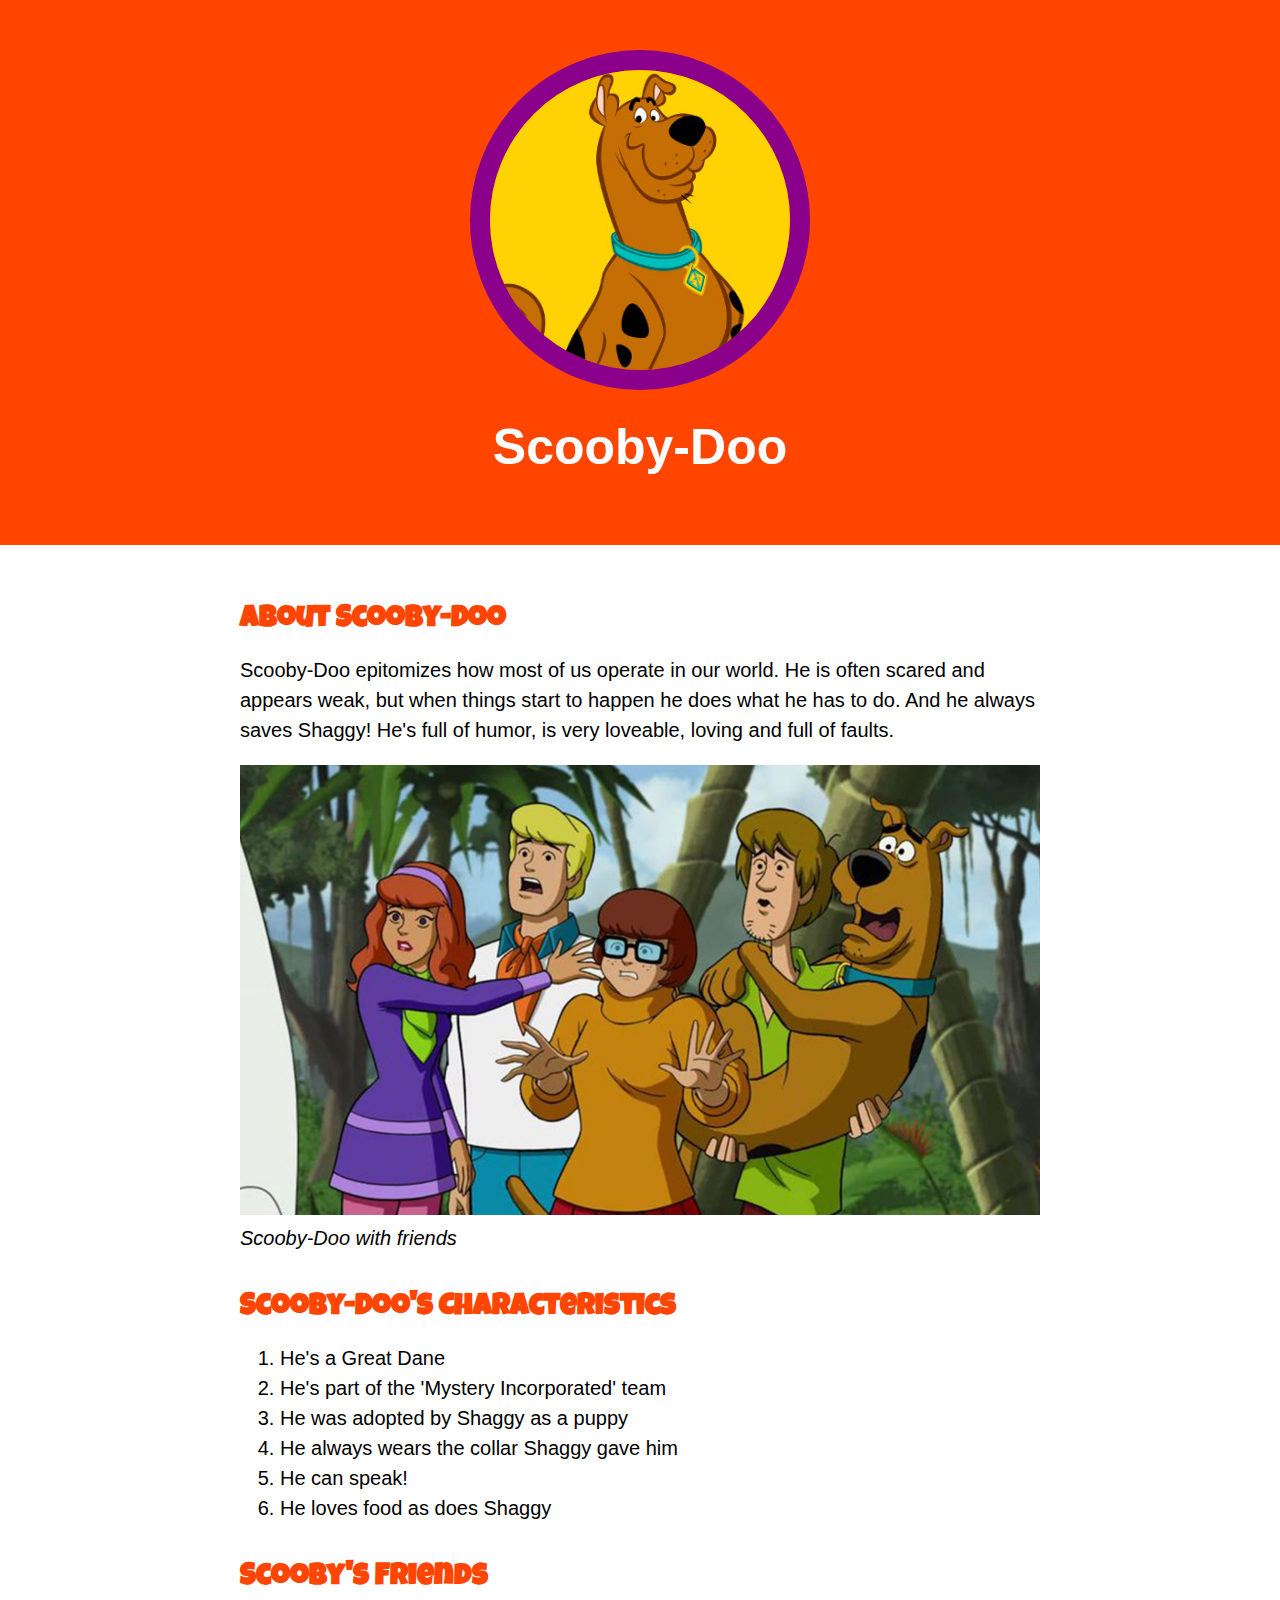
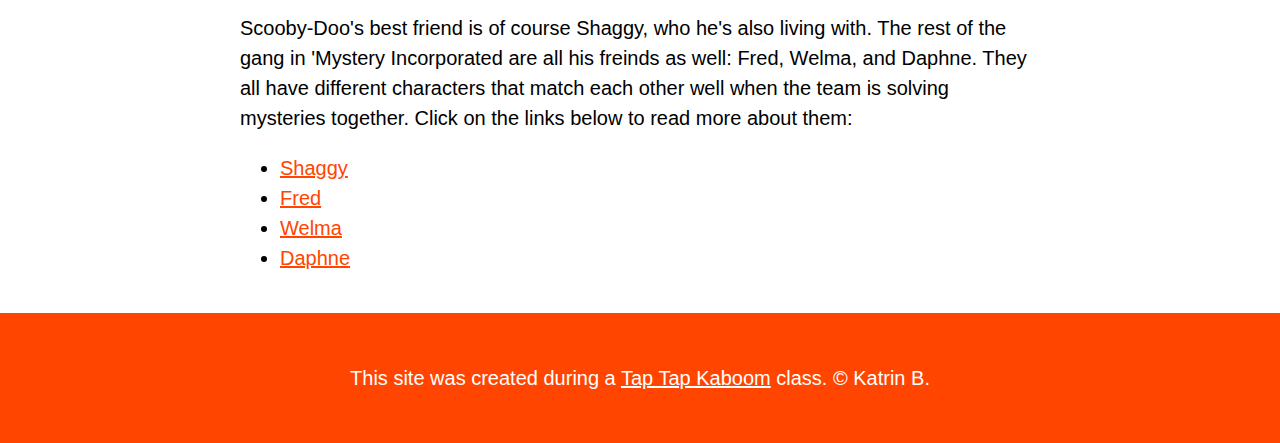
<file: index.html>
<!DOCTYPE html>
<html>
<head>
	<title>Scooby Doo</title>
	<link rel="icon" href="img/scooby-avatar.jpg">
	<link href="https://fonts.googleapis.com/css2?family=Luckiest+Guy&display=swap" rel="stylesheet">
	<link rel="stylesheet" type="text/css" href="css/hero.css">
</head>
<body>
	<!-- header element -->
	<header>
		<img src="img/scooby-avatar.jpg">
		<h1>Scooby-Doo</h1>
	</header>

	<!-- main element -->
	<main>
		<h2>About Scooby-Doo</h2>
		<p>Scooby-Doo epitomizes how most of us operate in our world. He is often scared and appears weak, but when things start to happen he does what he has to do. And he always saves Shaggy! He's full of humor, is very loveable, loving and full of faults. </p>
		<img src="img/scooby-big.jpg">
		<p class="caption">Scooby-Doo with friends</p>

		<!-- Characteristics -->
		<h2>Scooby-Doo's Characteristics</h2>
		<ol>
			<li>He's a Great Dane</li>
			<li>He's part of the 'Mystery Incorporated' team</li>
			<li>He was adopted by Shaggy as a puppy</li>
			<li>He always wears the collar Shaggy gave him</li>
			<li>He can speak!</li>
			<li>He loves food as does Shaggy</li>
		</ol>

		<!-- Friends -->
		<h2>Scooby's Friends</h2>
		<p>Scooby-Doo's best friend is of course Shaggy, who he's also living with. The rest of the gang in 'Mystery Incorporated are all his freinds as well: Fred, Welma, and Daphne. They all have different characters that match each other well when the team is solving mysteries together. Click on the links below to read more about them:</p>
		<ul>
			<li> <a target="_blank" href="https://scoobydoo.fandom.com/wiki/Shaggy_Rogers">Shaggy</a></li>
			<li> <a target="_blank" href="https://en.wikipedia.org/wiki/Fred_Jones_(Scooby-Doo)">Fred</a></li>
			<li> <a target="_blank" href="https://scoobydoo.fandom.com/wiki/Velma_Dinkley">Welma</a></li>
			<li> <a target="_blank" href="https://en.wikipedia.org/wiki/Daphne_Blake">Daphne</a></li>
		</ul>
	</main>

	<!-- Footer -->
	<footer>
		<p>This site was created during a <a target="_blank" href="https://taptapkaboom.com">Tap Tap Kaboom</a> class. &copy; Katrin B.</p>
	</footer>

</body>
</html>
</file>
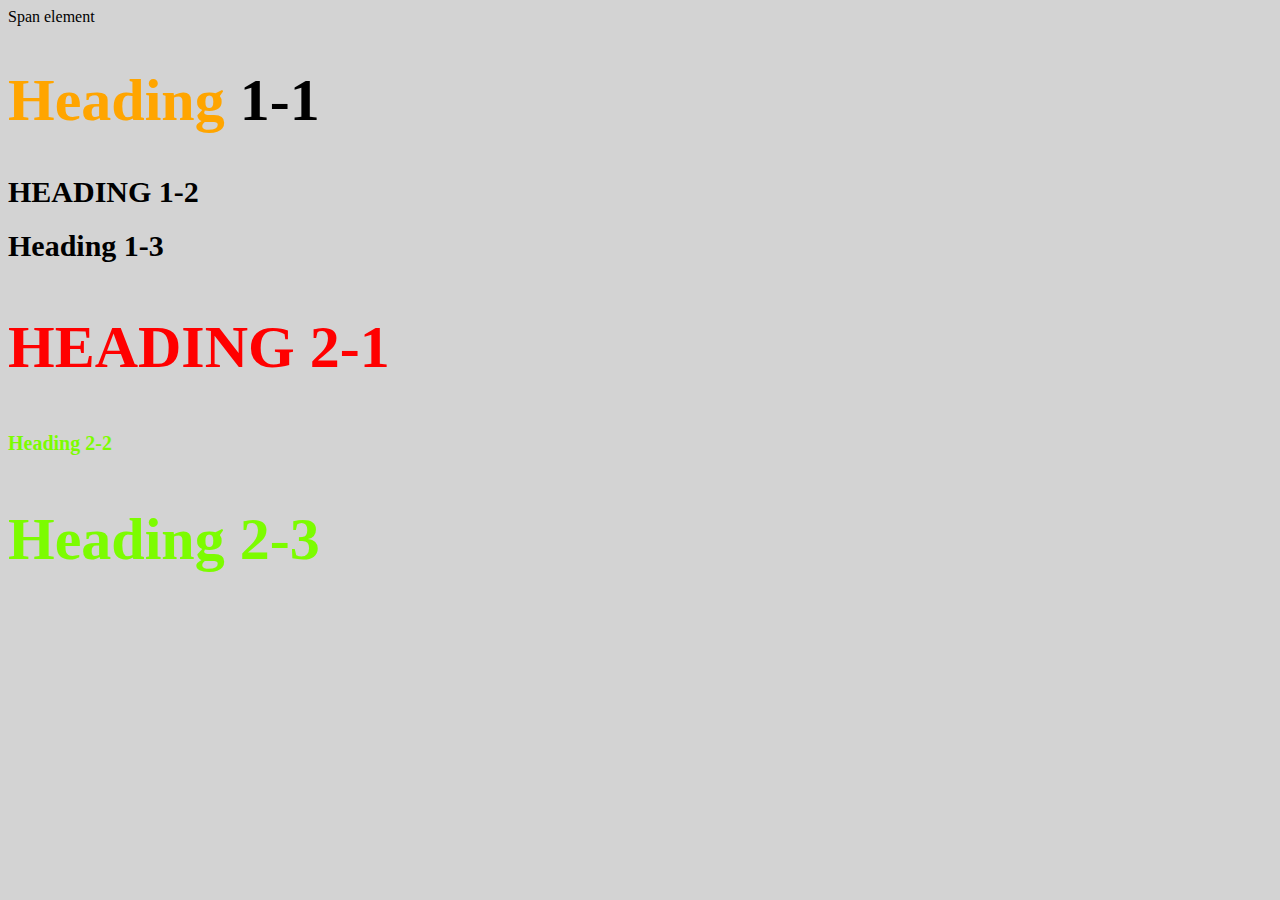
<file: style-test.html>
<!DOCTYPE html>
<html>
<head>
	<title>Style test</title>
	<link rel="stylesheet" type="text/css" href="css/test.css">
</head>
<body>
	<span>Span element</span>
	<h1 class="big"><span>Heading</span> 1-1</h1>
	<h1 class="uppercase">Heading 1-2</h1>
	<h1>Heading 1-3</h1>
	<h2 class="big uppercase">Heading 2-1</h2>
	<h2>Heading 2-2</h2>
	<h2 class="big">Heading 2-3</h2>

</body>
</html>
</file>
<file: css/hero.css>
body{
	margin: 0;
	font-family: helvetica, arial, sans-serif;
	font-size: 20px;
	line-height: 30px;
}
	
	/* header styles */

header{
	background-color: #FF4500;
	text-align: center;
	padding-top: 50px;
	padding-bottom: 50px;
}

h1, h2{
	font-family: 'Luckiest Guy', cursive;
}

header h1{
	color: white;
	font-family: helvetica, arial, sans-serif;
	font-size: 50px;
}

header img{
	border-radius: 170px;
    width: 300px;
    border: 20px solid #8B008B;
}


main{
	max-width: 800px;
	margin: 0 auto;
	padding: 20px;
}

main img{
	max-width: 100%;
}

h2{
	font-size: 30;
	color: #FF4500;
	margin: 40px 0 20px;
}

a{
	color: #FF4500;
}

a:hover{
	color: #8B008B;
}


footer{
	background-color: #FF4500;
	text-align: center;
	color:  white;
	padding: 50px;
}

footer p{
	margin: 0;
}



footer a{
	color: white;
}

p.caption{
	color: 999999;
	font-style: italic;
	margin-top: 0;
}
</file>
<file: css/test.css>
body{
	background-color: lightgrey;
}
h1{
	font-size: 30px;
	color: black;
}

h2{
	font-size: 20px;
	color: Lawngreen;
}

.big{
	font-size: 60px;
}

.uppercase{
	text-transform: uppercase;
}

.big.uppercase{
	color: red;
}

h1 span{
	color: orange;
}
</file>
